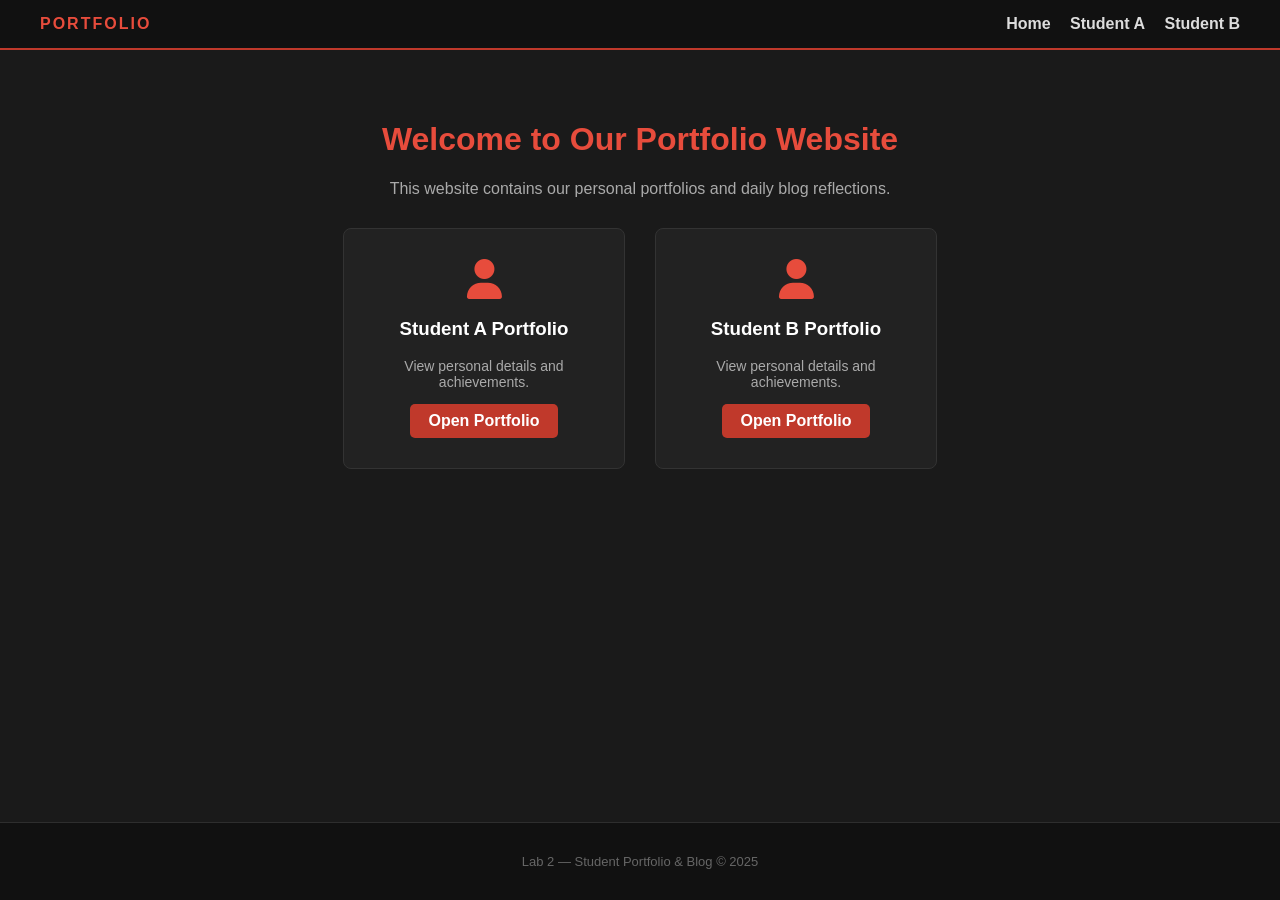
<file: index.html>
<!DOCTYPE html>
<html>
<head>
    <title>Student Portfolio & Blog</title>
    <link rel="stylesheet" href="style.css">
    <link rel="stylesheet" href="https://cdnjs.cloudflare.com/ajax/libs/font-awesome/6.5.0/css/all.min.css">
</head>
<body>

<nav>
    <a href="index.html" class="nav-brand">PORTFOLIO</a>
    <div>
        <a href="index.html">Home</a>
        <a href="studentA/portfolio.html">Student A</a>
        <a href="studentB/portfolio.html">Student B</a>
    </div>
</nav>

<div class="container">
    <h1>Welcome to Our Portfolio Website</h1>
    <p>This website contains our personal portfolios and daily blog reflections.</p>

    <div class="cards">
        <div class="card">
            <i class="fa-solid fa-user card-icon"></i>
            <h3>Student A Portfolio</h3>
            <p>View personal details and achievements.</p>
            <a href="studentA/portfolio.html">Open Portfolio</a>
        </div>
        <div class="card">
            <i class="fa-solid fa-user card-icon"></i>
            <h3>Student B Portfolio</h3>
            <p>View personal details and achievements.</p>
            <a href="studentB/portfolio.html">Open Portfolio</a>
        </div>
    </div>
</div>

<footer>
    <p>Lab 2 &mdash; Student Portfolio & Blog &copy; 2025</p>
</footer>

</body>
</html>
</file>
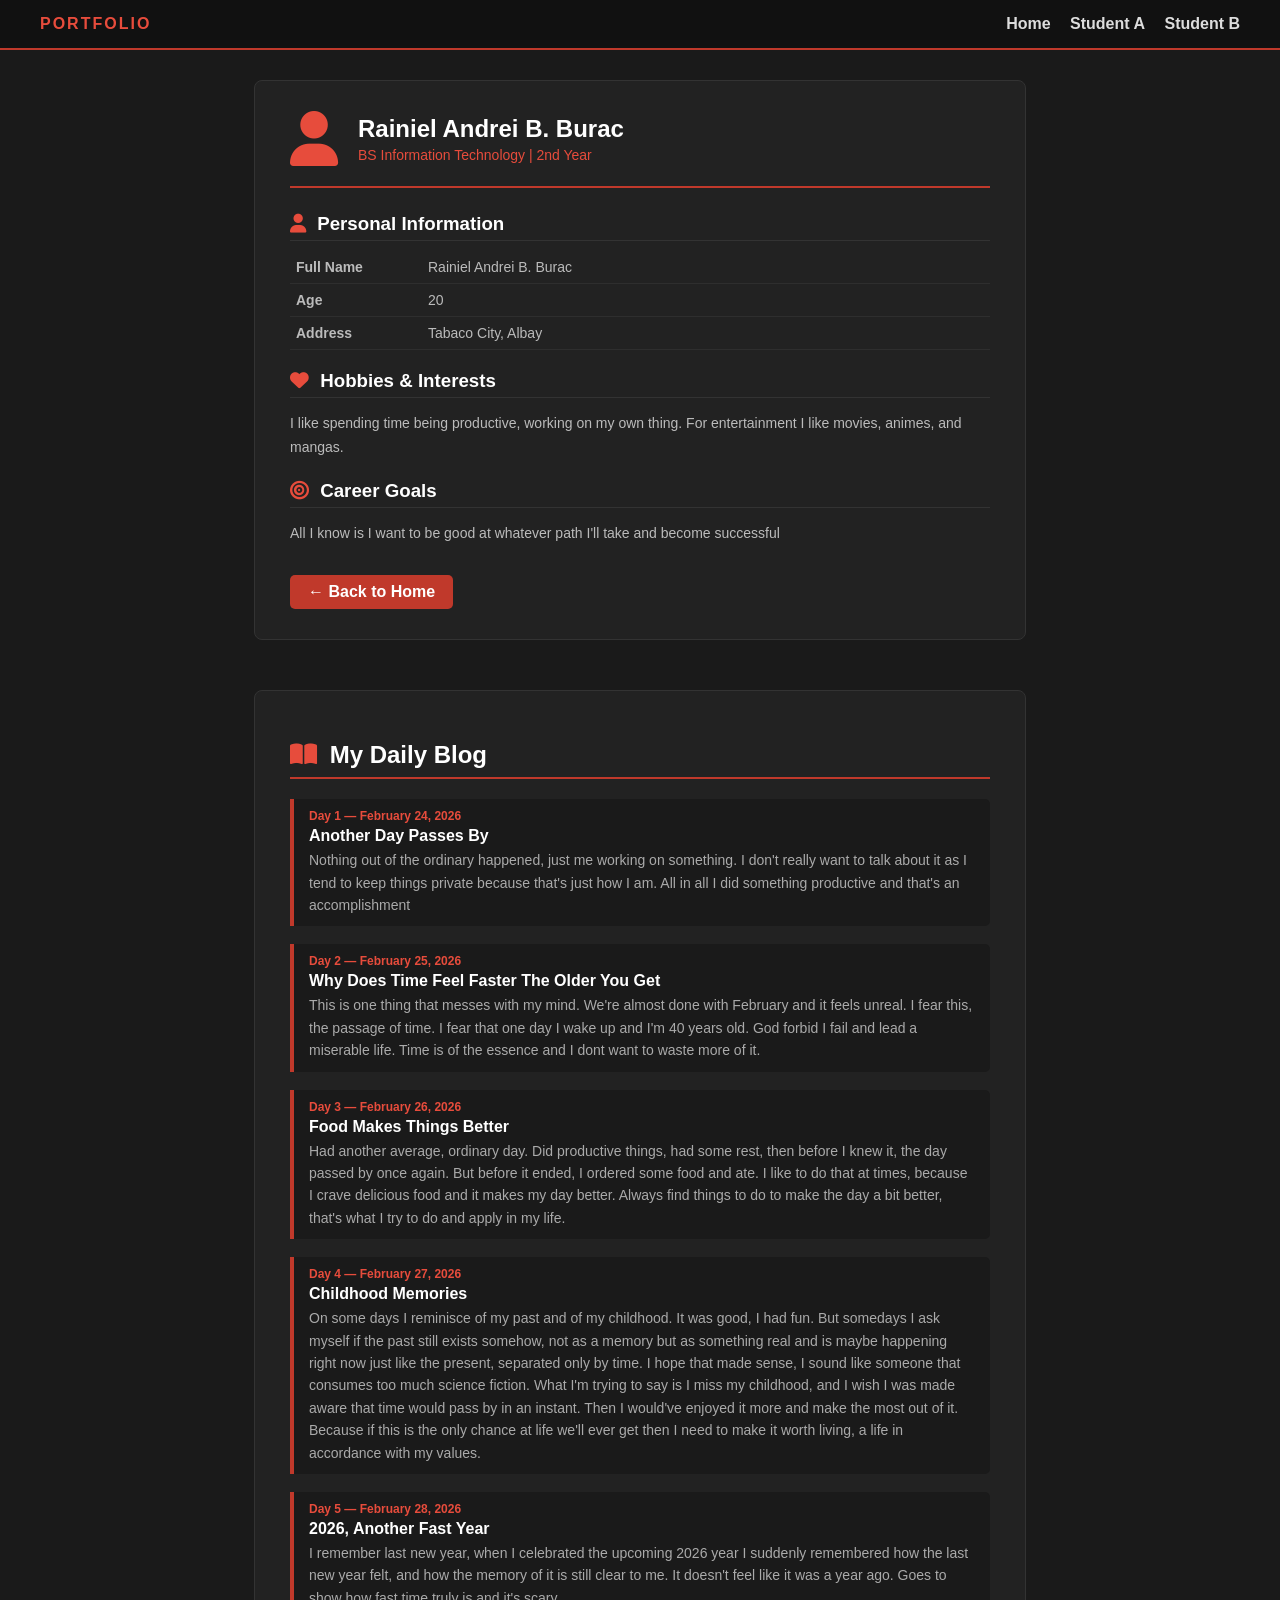
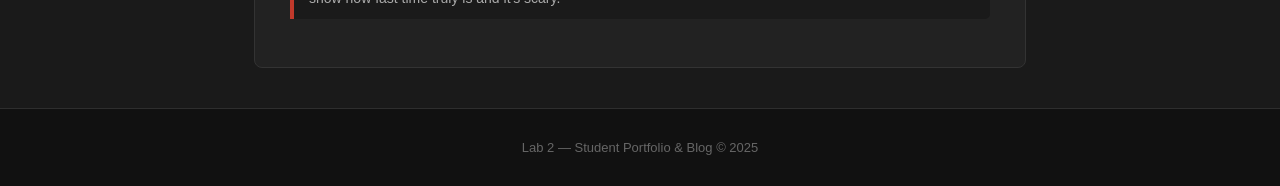
<file: studentA/portfolio.html>
<!DOCTYPE html>
<html>
<head>
    <title>Student A - Portfolio</title>
    <link rel="stylesheet" href="../style.css">
    <link rel="stylesheet" href="https://cdnjs.cloudflare.com/ajax/libs/font-awesome/6.5.0/css/all.min.css">
</head>
<body>

<nav>
    <a href="../index.html" class="nav-brand">PORTFOLIO</a>
    <div>
        <a href="../index.html">Home</a>
        <a href="../studentA/portfolio.html">Student A</a>
        <a href="portfolio.html">Student B</a>
    </div>
</nav>

<div class="portfolio">

    <div class="profile-header">
        <i class="fa-solid fa-user profile-icon"></i>
        <div>
            <h2>Rainiel Andrei B. Burac</h2>
            <p class="tagline">BS Information Technology | 2nd Year</p>
        </div>
    </div>

    <div class="section">
        <h3><i class="fa-solid fa-user"></i> Personal Information</h3>
        <table class="info-table">
            <tr><td class="info-label">Full Name</td><td>Rainiel Andrei B. Burac</td></tr>
            <tr><td class="info-label">Age</td><td>20</td></tr>
            <tr><td class="info-label">Address</td><td>Tabaco City, Albay</td></tr>
            <!-- <tr><td class="info-label">Email</td><td>[insert]</td></tr> -->
        </table>
    </div>

    <div class="section">
        <h3><i class="fa-solid fa-heart"></i> Hobbies &amp; Interests</h3>
        <p>I like spending time being productive, working on my own thing. For entertainment I like movies, animes, and mangas.</p>
    </div>

    <div class="section">
        <h3><i class="fa-solid fa-bullseye"></i> Career Goals</h3>
        <p>All I know is I want to be good at whatever path I'll take and become successful</p>
    </div>

    <!-- <div class="section">
        <h3><i class="fa-solid fa-star"></i> Strengths</h3>
        <p>[insert]</p>
    </div> -->

    <!-- <div class="section">
        <h3><i class="fa-solid fa-trophy"></i> Achievements</h3>
        <ul class="achievement-list">
            <li>[</li>
            <li>insert</li>
            <li>]</li>
        </ul>
    </div> -->

    <a href="../index.html" class="back-btn">&larr; Back to Home</a>
</div>

<div class="blog">
    <h2><i class="fa-solid fa-book-open"></i> My Daily Blog</h2>

    <div class="blog-entry">
        <div class="entry-date">Day 1 — February 24, 2026</div>
        <h4>Another Day Passes By</h4>
        <p>Nothing out of the ordinary happened, just me working on something. I don't really want to talk about it as I tend to keep
            things private because that's just how I am. All in all I did something productive and that's an accomplishment</p>
    </div>

    <div class="blog-entry">
        <div class="entry-date">Day 2 — February 25, 2026</div>
        <h4>Why Does Time Feel Faster The Older You Get</h4>
        <p>This is one thing that messes with my mind. We're almost done with February and it feels unreal. I fear this, the passage of time. 
            I fear that one day I wake up and I'm 40 years old. God forbid I fail and lead a miserable life. Time is of the essence and I dont
            want to waste more of it.
        </p>
    </div>

    <div class="blog-entry">
        <div class="entry-date">Day 3 — February 26, 2026</div>
        <h4>Food Makes Things Better</h4>
        <p>Had another average, ordinary day. Did productive things, had some rest, then before I knew it, the day passed by once again. But before
            it ended, I ordered some food and ate. I like to do that at times, because I crave delicious food and it makes my day better. Always
            find things to do to make the day a bit better, that's what I try to do and apply in my life.
        </p>
    </div>

    <div class="blog-entry">
        <div class="entry-date">Day 4 — February 27, 2026</div>
        <h4>Childhood Memories</h4>
        <p>On some days I reminisce of my past and of my childhood. It was good, I had fun. But somedays I ask myself if the past still
            exists somehow, not as a memory but as something real and is maybe happening right now just like the present, separated only by time. I hope
            that made sense, I sound like someone that consumes too much science fiction. What I'm trying to say is I miss my childhood, and I wish
            I was made aware that time would pass by in an instant. Then I would've enjoyed it more and make the most out of it. Because if this is the
            only chance at life we'll ever get then I need to make it worth living, a life in accordance with my values.
        </p>
    </div>

    <div class="blog-entry">
        <div class="entry-date">Day 5 — February 28, 2026</div>
        <h4>2026, Another Fast Year</h4>
        <p>I remember last new year, when I celebrated the upcoming 2026 year I suddenly remembered how the last new year felt, and how the
            memory of it is still clear to me. It doesn't feel like it was a year ago. Goes to show how fast time truly is and it's scary.
        </p>
    </div>

</div>

<footer>
    <p>Lab 2 &mdash; Student Portfolio &amp; Blog &copy; 2025</p>
</footer>

</body>
</html>
</file>
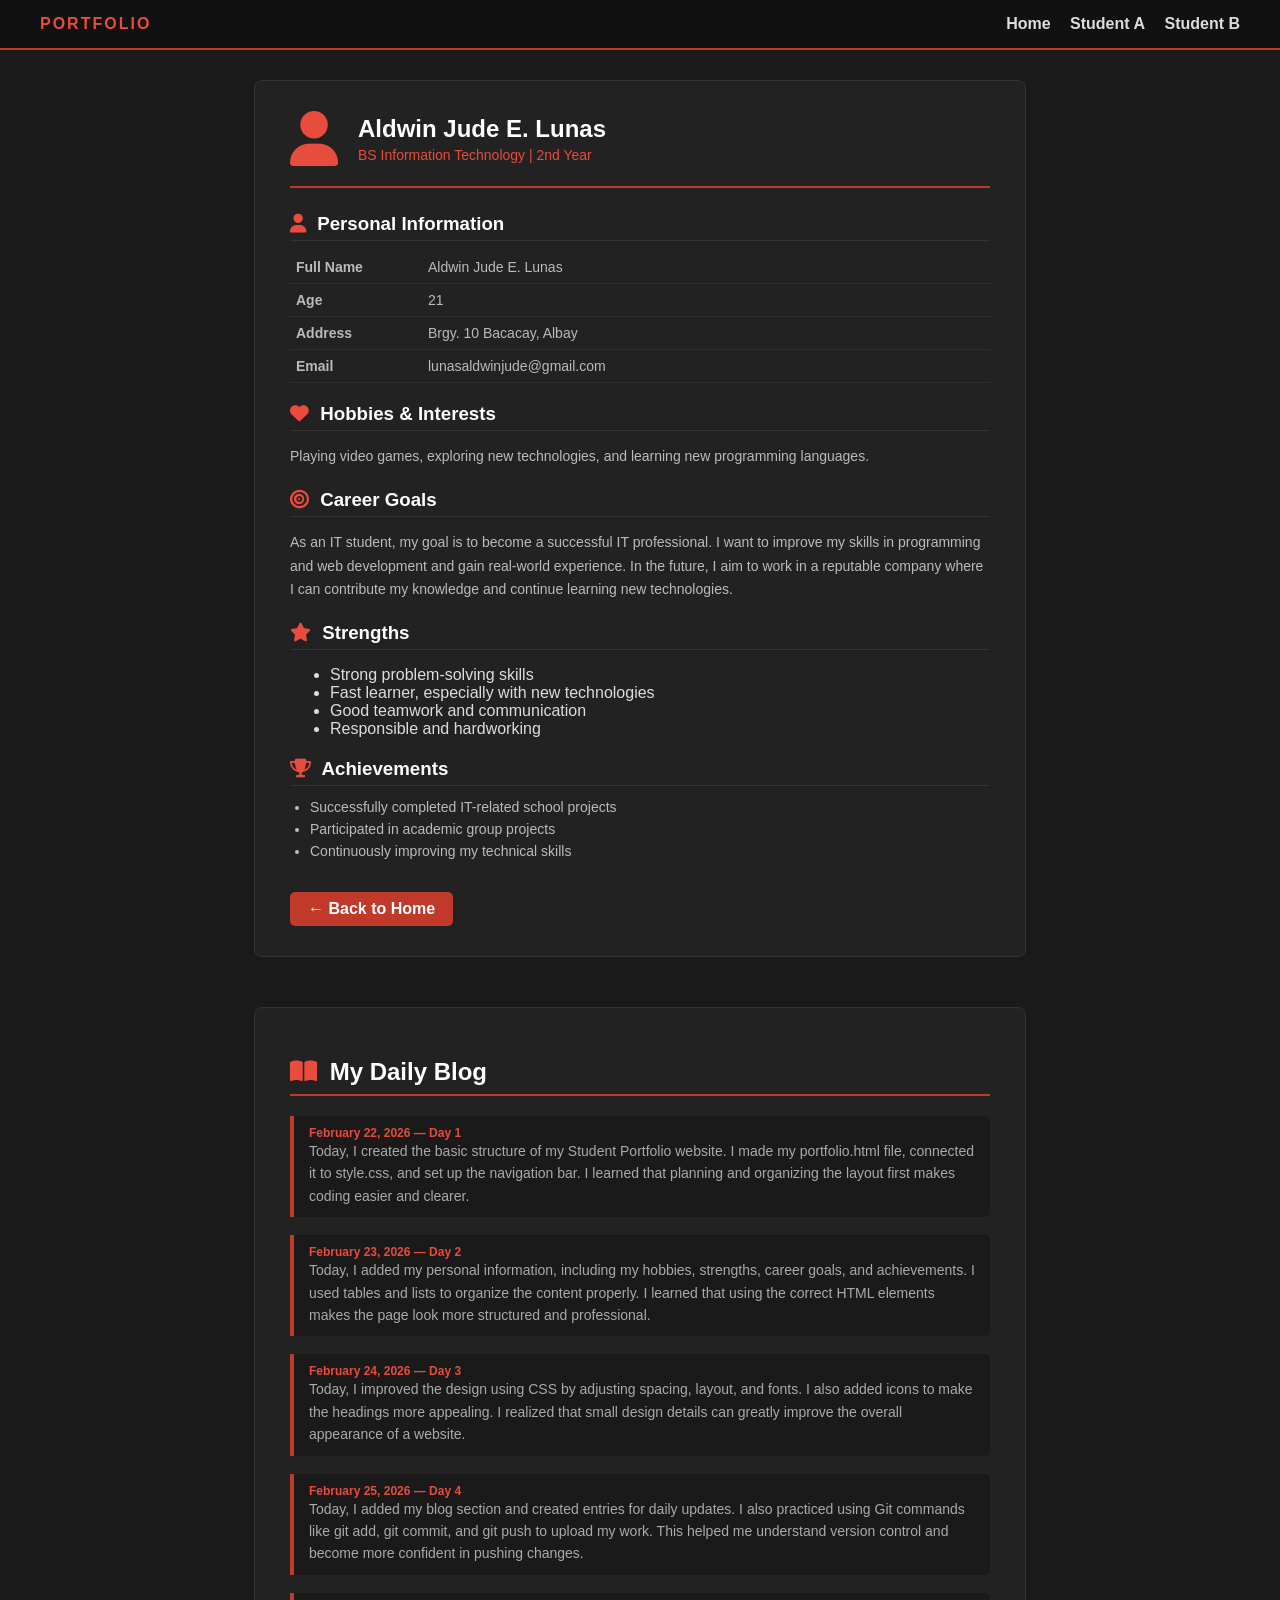
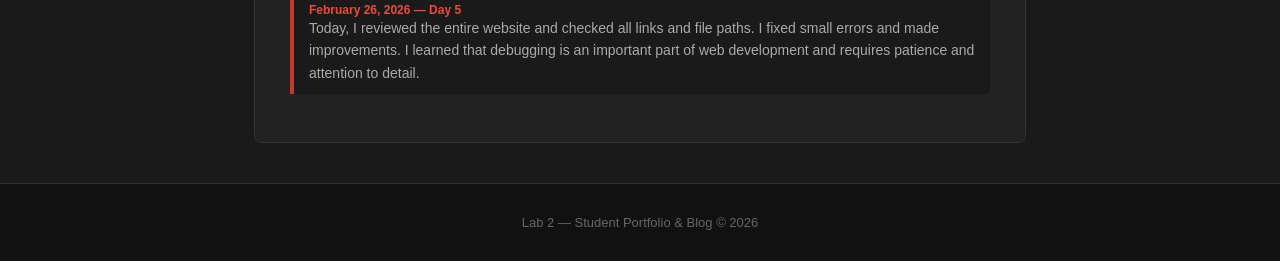
<file: studentB/portfolio.html>
<!DOCTYPE html>
<html>
<head>
    <title>Student B - Portfolio</title>
    <link rel="stylesheet" href="../style.css">
    <link rel="stylesheet" href="https://cdnjs.cloudflare.com/ajax/libs/font-awesome/6.5.0/css/all.min.css">
</head>
<body>

<nav>
    <a href="../index.html" class="nav-brand">PORTFOLIO</a>
    <div>
        <a href="../index.html">Home</a>
        <a href="../studentA/portfolio.html">Student A</a>
        <a href="portfolio.html">Student B</a>
    </div>
</nav>

<div class="portfolio">

    <div class="profile-header">
        <i class="fa-solid fa-user profile-icon"></i>
        <div>
            <h2>Aldwin Jude E. Lunas</h2>
            <p class="tagline">BS Information Technology | 2nd Year</p>
        </div>
    </div>

    <div class="section">
        <h3><i class="fa-solid fa-user"></i> Personal Information</h3>
        <table class="info-table">
            <tr><td class="info-label">Full Name</td><td>Aldwin Jude E. Lunas</td></tr>
            <tr><td class="info-label">Age</td><td>21</td></tr>
            <tr><td class="info-label">Address</td><td>Brgy. 10 Bacacay, Albay</td></tr>
            <tr><td class="info-label">Email</td><td>lunasaldwinjude@gmail.com</td></tr>
        </table>
    </div>

    <div class="section">
        <h3><i class="fa-solid fa-heart"></i> Hobbies &amp; Interests</h3>
        <p>Playing video games, exploring new technologies, and learning new programming languages.</p>
    </div>

    <div class="section">
        <h3><i class="fa-solid fa-bullseye"></i> Career Goals</h3>
        <p>
            As an IT student, my goal is to become a successful IT professional. 
            I want to improve my skills in programming and web development and gain real-world experience. 
            In the future, I aim to work in a reputable company where I can contribute my knowledge 
            and continue learning new technologies.
        </p>
    </div>

    <div class="section">
        <h3><i class="fa-solid fa-star"></i> Strengths</h3>
        <ul>
            <li>Strong problem-solving skills</li>
            <li>Fast learner, especially with new technologies</li>
            <li>Good teamwork and communication</li>
            <li>Responsible and hardworking</li>
        </ul>
    </div>

    <div class="section">
        <h3><i class="fa-solid fa-trophy"></i> Achievements</h3>
        <ul class="achievement-list">
            <li>Successfully completed IT-related school projects</li>
            <li>Participated in academic group projects</li>
            <li>Continuously improving my technical skills</li>
        </ul>
    </div>

    <a href="../index.html" class="back-btn">&larr; Back to Home</a>
</div>

<div class="blog">
    <h2><i class="fa-solid fa-book-open"></i> My Daily Blog</h2>

    <div class="blog-entry">
        <div class="entry-date">February 22, 2026 — Day 1</div>
        <p>
            Today, I created the basic structure of my Student Portfolio website. 
            I made my portfolio.html file, connected it to style.css, and set up the navigation bar. 
            I learned that planning and organizing the layout first makes coding easier and clearer.
        </p>
    </div>

    <div class="blog-entry">
        <div class="entry-date">February 23, 2026 — Day 2</div>
        <p>
            Today, I added my personal information, including my hobbies, strengths, career goals, 
            and achievements. I used tables and lists to organize the content properly. 
            I learned that using the correct HTML elements makes the page look more structured and professional.
        </p>
    </div>

    <div class="blog-entry">
        <div class="entry-date">February 24, 2026 — Day 3</div>
        <p>
            Today, I improved the design using CSS by adjusting spacing, layout, and fonts. 
            I also added icons to make the headings more appealing. 
            I realized that small design details can greatly improve the overall appearance of a website.
        </p>
    </div>

    <div class="blog-entry">
        <div class="entry-date">February 25, 2026 — Day 4</div>
        <p>
            Today, I added my blog section and created entries for daily updates. 
            I also practiced using Git commands like git add, git commit, and git push 
            to upload my work. This helped me understand version control and become 
            more confident in pushing changes.
        </p>
    </div>

    <div class="blog-entry">
        <div class="entry-date">February 26, 2026 — Day 5</div>
        <p>
            Today, I reviewed the entire website and checked all links and file paths. 
            I fixed small errors and made improvements. 
            I learned that debugging is an important part of web development 
            and requires patience and attention to detail.
        </p>
    </div>

</div>

<footer>
    <p>Lab 2 &mdash; Student Portfolio &amp; Blog &copy; 2026</p>
</footer>

</body>
</html>
</file>
<file: style.css>
/* Body */
body {
    margin: 0;
    font-family: Arial, sans-serif;
    background: #1a1a1a;
    color: #ddd;
    min-height: 100vh;
    display: flex;
    flex-direction: column;
}

/* Nav */
nav {
    background: #111;
    padding: 15px 40px;
    display: flex;
    justify-content: space-between;
    align-items: center;
    border-bottom: 2px solid #c0392b;
}

nav a {
    color: #ddd;
    text-decoration: none;
    font-weight: bold;
    margin-left: 15px;
}

nav a:hover {
    color: #e74c3c;
}

.nav-brand {
    color: #e74c3c;
    font-size: 16px;
    letter-spacing: 2px;
    margin-left: 0;
}

/* Home */
.container {
    flex: 1;
    text-align: center;
    padding: 50px 40px;
}

.container h1 {
    color: #e74c3c;
}

.container p {
    color: #aaa;
}

.cards {
    display: flex;
    justify-content: center;
    gap: 30px;
    margin-top: 30px;
}

.card {
    background: #222;
    border: 1px solid #333;
    border-radius: 8px;
    padding: 30px 25px;
    width: 230px;
}

.card-icon {
    font-size: 40px;
    color: #e74c3c;
}

.card h3 {
    color: #fff;
}

.card p {
    color: #aaa;
    font-size: 14px;
}

.card a {
    display: inline-block;
    padding: 8px 18px;
    background: #c0392b;
    color: white;
    border-radius: 5px;
    text-decoration: none;
    font-weight: bold;
}

.card a:hover {
    background: #e74c3c;
}

/* Portfolio */
.portfolio {
    max-width: 700px;
    margin: 30px auto;
    background: #222;
    padding: 30px 35px;
    border-radius: 8px;
    border: 1px solid #333;
}

.profile-header {
    display: flex;
    align-items: center;
    gap: 20px;
    padding-bottom: 20px;
    margin-bottom: 25px;
    border-bottom: 2px solid #c0392b;
}

.profile-icon {
    font-size: 55px;
    color: #e74c3c;
}

.profile-header h2 {
    color: #fff;
    margin: 0 0 4px;
}

.tagline {
    color: #e74c3c;
    font-size: 14px;
    margin: 0;
}

.section {
    margin-bottom: 20px;
}

.section h3 {
    color: #fff;
    border-bottom: 1px solid #333;
    padding-bottom: 5px;
    margin-bottom: 10px;
}

.section h3 i {
    color: #e74c3c;
    margin-right: 6px;
}

.section p {
    color: #bbb;
    font-size: 14px;
    line-height: 1.7;
}

.info-table {
    width: 100%;
    border-collapse: collapse;
    font-size: 14px;
}

.info-table tr {
    border-bottom: 1px solid #2e2e2e;
}

.info-table td {
    padding: 8px 6px;
    color: #bbb;
}

.info-label {
    font-weight: bold;
    color: #fff;
    width: 120px;
}

.achievement-list {
    padding-left: 20px;
    margin: 0;
}

.achievement-list li {
    color: #bbb;
    font-size: 14px;
    padding: 3px 0;
}

.back-btn {
    display: inline-block;
    margin-top: 10px;
    padding: 8px 18px;
    background: #c0392b;
    color: white;
    border-radius: 5px;
    text-decoration: none;
    font-weight: bold;
}

.back-btn:hover {
    background: #e74c3c;
}

/* Blog */
.blog {
    max-width: 700px;
    margin: 20px auto 40px;
    background: #222;
    padding: 30px 35px;
    border-radius: 8px;
    border: 1px solid #333;
}

.blog h2 {
    color: #fff;
    border-bottom: 2px solid #c0392b;
    padding-bottom: 8px;
    margin-bottom: 20px;
}

.blog h2 i {
    color: #e74c3c;
    margin-right: 6px;
}

.blog-entry {
    border-left: 4px solid #c0392b;
    padding: 10px 15px;
    margin-bottom: 18px;
    background: #1a1a1a;
    border-radius: 0 5px 5px 0;
}

.entry-date {
    font-size: 12px;
    color: #e74c3c;
    font-weight: bold;
}

.blog-entry h4 {
    color: #fff;
    margin: 4px 0;
}

.blog-entry p {
    color: #aaa;
    font-size: 14px;
    line-height: 1.6;
    margin: 0;
}

/* Footer */
footer {
    text-align: center;
    padding: 18px;
    font-size: 13px;
    color: #666;
    background: #111;
    border-top: 1px solid #2e2e2e;
}
</file>
